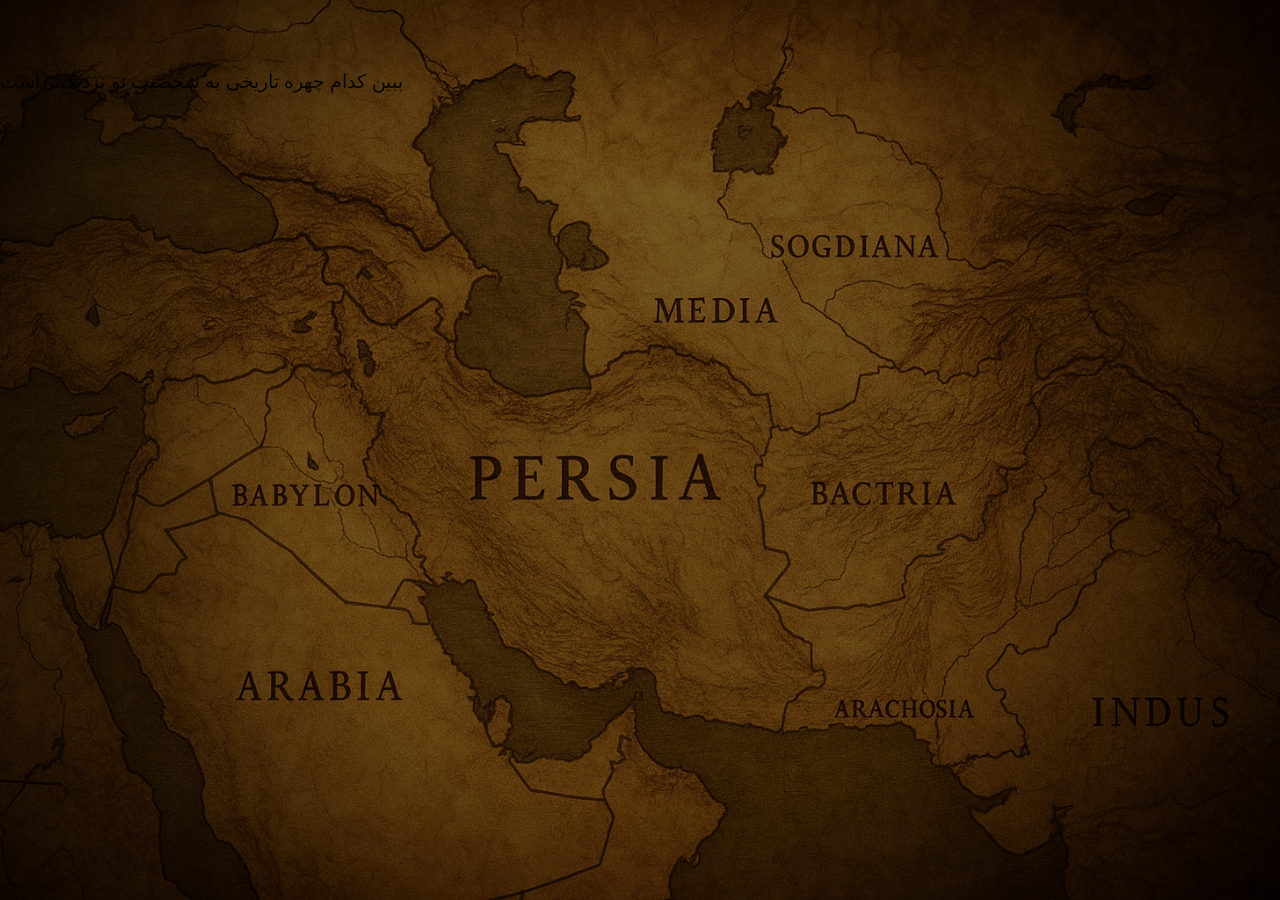
<file: index.html>
<!DOCTYPE html>
<html lang="fa">
<head>
<meta charset="UTF-8">
<meta name="viewport" content="width=device-width, initial-scale=1.0">
<title>تست فرمانروایان ایران</title>

<style>
/* ---------- GENERAL ---------- */
*{
  margin:0; padding:0; box-sizing:border-box;
  font-family: "Segoe UI", sans-serif;
}

body{
  background:#000;
  overflow:hidden;
}

/* ---------- MAP BACKGROUND ---------- */
.bg-map{
  position: fixed;
  inset:0;
  background-image: url("assets/map.png");
  background-size: cover;
  background-position: center;
  filter: brightness(.55) contrast(1.1) saturate(.9);
  z-index: 0;
  animation: zoomLoop 13s ease-in-out infinite;
}

/* Loop zoom animation */
@keyframes zoomLoop {
  0%   { transform: scale(1); }
  50%  { transform: scale(1.20); }
  100% { transform: scale(1); }
}

/* vignette */
.vignette{
  position: fixed;
  inset:0;
  background:
      radial-gradient(circle at center,
      rgba(0,0,0,0) 45%, rgba(0,0,0,0.65) 100%);
  z-index: 1;
  pointer-events:none;
}
  <header class="topbar">
  <div class="container-topbar">
    <img src="assets/logo.png" alt="لوگوی من" class="logo">
    <nav class="nav-links">
      <a href="#">خانه</a>
      <a href="#">درباره</a>
      <a href="#">تست</a>
      <a href="#">تماس</a>
    </nav>
  </div>
</header>


/* ---------- TITLE AREA ---------- */
.hero{
  position: fixed;
  top: 8vh;
  width: 100%;
  z-index: 3;
  text-align: center;
  color: #f3d9a2;
  text-shadow: 0 6px 22px rgba(0,0,0,.7);
  padding: 0 20px;
}

.hero h1{
  font-size: 3rem;
  margin-bottom: 14px;
}

.hero p{
  font-size:1.2rem;
  opacity:.9;
}

/* RESPONSIVE */
@media(max-width:768px){
  .hero h1{ font-size:2.2rem; }
}
</style>
</head>
<body>

<!-- BACKGROUND -->
<div class="bg-map"></div>
<div class="vignette"></div>

<!-- TITLE -->
<div class="hero">
  <h1>تست فرمانروایان ایران</h1>
  <p>ببین کدام چهره تاریخی به شخصیت تو نزدیک‌تر است</p>
</div>

</body>
</html>
</file>
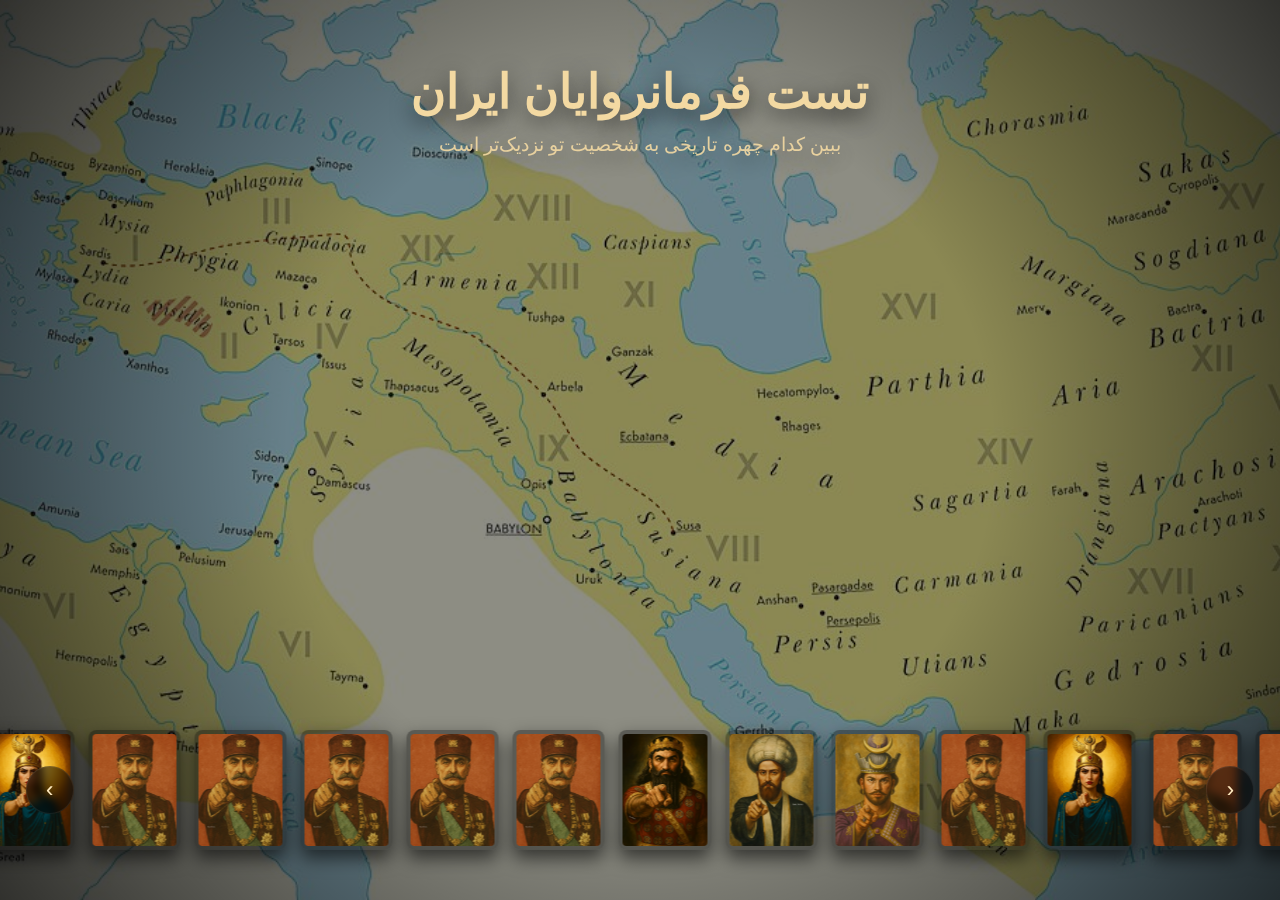
<file: project3/index.html>
<!DOCTYPE html>
<html lang="fa">
<head>
<meta charset="UTF-8">
<meta name="viewport" content="width=device-width, initial-scale=1.0">
<title>تست فرمانروایان ایران</title>

<style>
/* ---------- GENERAL ---------- */
*{
  margin:0; padding:0; box-sizing:border-box;
  font-family: "Segoe UI", sans-serif;
}

body{
  background:#000;
  overflow:hidden;
}

/* ---------- MAP BACKGROUND ---------- */
.bg-map{
  position: fixed;
  inset:0;
  background-image: url("assets/map.jpg");
  background-size: cover;
  background-position: center;
  filter: brightness(.55) contrast(1.1) saturate(.9);
  z-index: 0;
}

/* vignette */
.vignette{
  position: fixed;
  inset:0;
  background:
      radial-gradient(circle at center,
      rgba(0,0,0,0) 45%, rgba(0,0,0,0.65) 100%);
  z-index: 1;
  pointer-events:none;
}

/* ---------- TITLE AREA ---------- */
.hero{
  position: fixed;
  top: 7vh;
  width: 100%;
  z-index: 3;
  text-align: center;
  color: #f3d9a2;
  text-shadow: 0 6px 22px rgba(0,0,0,.7);
}

.hero h1{
  font-size: 3rem;
  margin-bottom: 14px;
}

.hero p{
  font-size:1.2rem;
  opacity:.9;
}

/* ---------- REEL SECTION ---------- */
.reel{
  position: fixed;
  bottom: 40px;
  left:0; right:0;
  height: 140px;    /* کوچیک‌تر شد */
  display:flex;
  align-items:center;
  justify-content:center;
  padding: 0 6vw;
  z-index:4;
}

/* ریل اصلی */
.reel-track{
  display: flex;
  gap: 14px;        /* فاصله کمتر */
  will-change: transform;
}

/* آیتم‌ها (عکس‌های پادشاه) */
.reel-item{
  height: 120px;     /* سایز ثابت */
  width: auto;
  object-fit: contain;
  border-radius: 8px;
  padding: 4px;
  background: rgba(0,0,0,0.35);
  box-shadow: 0 8px 18px rgba(0,0,0,0.6);
  transition: .3s;
}

.reel-item:hover{
  transform: translateY(-4px) scale(1.05);
  box-shadow: 0 16px 30px rgba(0,0,0,0.75);
}

.reel-item:hover{
  transform: translateY(-6px) scale(1.04);
  box-shadow: 0 20px 38px rgba(0,0,0,0.75);
}

/* ---------- BUTTONS ---------- */
.reel-btn{
  position: absolute;
  top:50%;
  transform:translateY(-50%);
  width:48px; height:48px;
  border-radius:50%;
  background: rgba(0,0,0,0.5);
  color:#ffebc1;
  border:1px solid rgba(255,255,255,0.07);
  cursor:pointer;
  z-index:5;
  font-size:22px;
  display:flex;
  align-items:center;
  justify-content:center;
  backdrop-filter: blur(4px);
}

.reel-btn.left{ left: 2vw; }
.reel-btn.right{ right:2vw; }

/* RESPONSIVE */
@media(max-width:768px){
  .hero h1{ font-size:2.2rem; }
  .reel{ height:26vh; }
}
</style>
</head>
<body>

<!-- BACKGROUND -->
<div class="bg-map"></div>
<div class="vignette"></div>

<!-- TITLE -->
<div class="hero">
  <h1>تست فرمانروایان ایران</h1>
  <p>ببین کدام چهره تاریخی به شخصیت تو نزدیک‌تر است</p>
</div>

<!-- REEL -->
<div class="reel">

  <button class="reel-btn left" id="reelPrev">‹</button>

  <div class="reel-track" id="reelTrack">
    <img class="reel-item" src="assets/king1.png">
    <img class="reel-item" src="assets/king2.png">
    <img class="reel-item" src="assets/king3.png">
    <img class="reel-item" src="assets/king4.png">
    <img class="reel-item" src="assets/king5.png">
    <img class="reel-item" src="assets/king6.png">
    <img class="reel-item" src="assets/king7.png">
    <img class="reel-item" src="assets/king8.png">
    <img class="reel-item" src="assets/king9.png">
    <img class="reel-item" src="assets/king10.png">
  </div>

  <button class="reel-btn right" id="reelNext">›</button>

</div>

<!-- JS -->
<script>
(function(){
  const track = document.getElementById("reelTrack");
  const prev = document.getElementById("reelPrev");
  const next = document.getElementById("reelNext");

  let speed = 38;
  let paused = false;
  let pos = 0;

  function duplicateIfNeeded(){
    const gap = parseFloat(getComputedStyle(track).gap);
    const items = [...track.children];
    const total = items.reduce((sum, el)=> sum + el.getBoundingClientRect().width + gap, 0);
    if(total < window.innerWidth * 1.8){
      items.forEach(el => track.appendChild(el.cloneNode(true)));
    }
  }
  duplicateIfNeeded();

  const gap = parseFloat(getComputedStyle(track).gap);

  function animate(){
    if(!paused){
      pos -= speed/60;
      const first = track.children[0];
      if(first){
        const w = first.getBoundingClientRect().width + gap;
        if(Math.abs(pos) >= w){
          pos += w;
          track.appendChild(first);
        }
      }
      track.style.transform = `translateX(${pos}px)`;
    }
    requestAnimationFrame(animate);
  }
  animate();

  track.addEventListener("mouseenter",()=>paused = true);
  track.addEventListener("mouseleave",()=>paused = false);

  prev.addEventListener("click",()=>{
    const items = track.children;
    if(items.length){
      const last = items[items.length-1];
      track.insertBefore(last, items[0]);
    }
  });

  next.addEventListener("click",()=>{
    const first = track.children[0];
    track.appendChild(first);
  });

})();
</script>

</body>
</html>
</file>
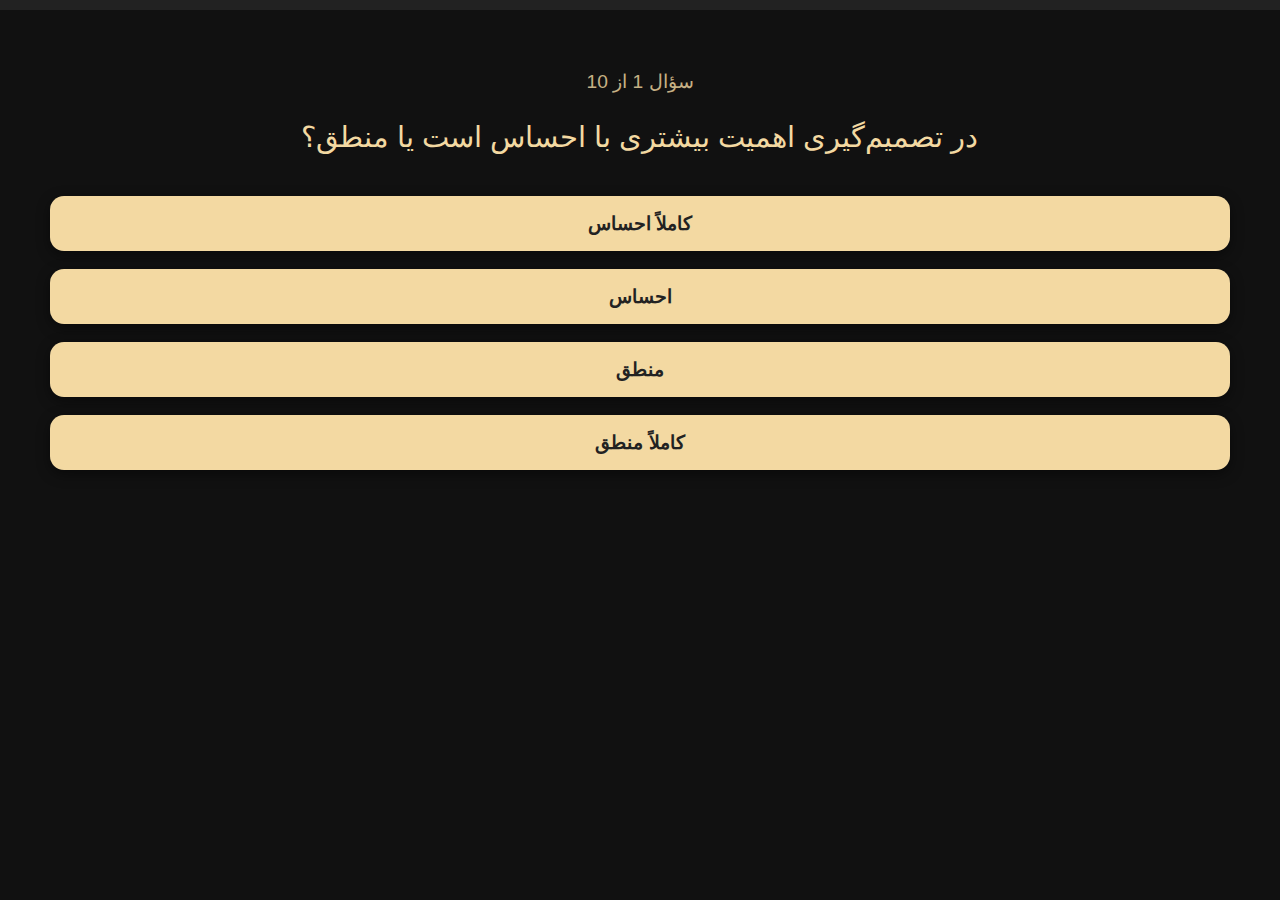
<file: questions.html>
<!DOCTYPE html>
<html lang="fa">
<head>
<meta charset="UTF-8">
<meta name="viewport" content="width=device-width, initial-scale=1.0">
<title>سوالات تست فرمانروایان ایران</title>

<style>
    body {
        margin: 0;
        background: #111;
        color: #f3d9a2;
        font-family: "Segoe UI", sans-serif;
        direction: rtl;
        overflow-x: hidden;
        text-align: center;
    }

    /* --- Progress Bar --- */
    .progress-container {
        width: 100%;
        background: #222;
        height: 10px;
        margin-top: 0;
    }
    .progress {
        height: 10px;
        width: 0%;
        background: #f3d9a2;
        transition: .3s;
    }

    /* --- Question Section --- */
    .question-box {
        margin-top: 60px;
        padding: 0 20px;
    }

    #q-number {
        font-size: 1.2rem;
        opacity: .8;
    }

    #question {
        font-size: 1.8rem;
        margin-top: 25px;
        line-height: 2.4rem;
    }

    /* --- Answers --- */
    .options {
        margin-top: 40px;
        display: flex;
        flex-direction: column;
        gap: 18px;
        padding: 0 30px;
    }

    .option {
        padding: 16px;
        background: #f3d9a2;
        color: #222;
        font-weight: bold;
        border-radius: 14px;
        cursor: pointer;
        box-shadow: 0 4px 14px rgba(0,0,0,.45);
        transition: .25s;
        font-size: 1.2rem;
    }

    .option:hover {
        transform: scale(1.03);
        background:#ffe9ba;
    }

    @media(max-width:600px){
        #question{ font-size:1.4rem; }
        .option{ font-size:1rem; padding:14px; }
    }
</style>
</head>

<body>

<!-- Progress Bar -->
<div class="progress-container">
    <div class="progress" id="progress"></div>
</div>

<!-- Question Box -->
<div class="question-box">
    <div id="q-number">سؤال 1 از 10</div>
    <div id="question">در تصمیم‌گیری اهمیت بیشتری با احساس است یا منطق؟</div>

    <!-- Options -->
    <div class="options">
        <div class="option" onclick="answer(3)">کاملاً احساس</div>
        <div class="option" onclick="answer(2)">احساس</div>
        <div class="option" onclick="answer(1)">منطق</div>
        <div class="option" onclick="answer(0)">کاملاً منطق</div>
    </div>
</div>

<script>
const questions = [
    "در تصمیم‌گیری اهمیت بیشتری با احساس است یا منطق؟",
    "آیا در مشکلات ترجیح می‌دهید خودتان تصمیم بگیرید یا مشورت کنید؟",
    "آیا اهداف بلندمدت برای شما مهم‌تر است یا نتایج سریع؟",
    "با ریسک‌پذیری چقدر موافقید؟",
    "در شرایط بحرانی آرام می‌مانید یا سریع واکنش نشان می‌دهید؟",
    "آیا نظم برای شما اولویت است یا خلاقیت؟",
    "در رهبری، سخت‌گیری بهتر است یا انعطاف؟",
    "آیا به سنت‌ها پایبندید یا نوآوری را ترجیح می‌دهید؟",
    "در کار گروهی بیشتر رهبر می‌شوید یا دنبال‌کننده؟",
    "قدرت و اقتدار مهم‌تر است یا محبوبیت؟"
];

let current = 0;
let total = questions.length;

function answer(val){
    // بعداً امتیازدهی اینجا ذخیره میشه

    current++;

    if(current >= total){
        location.href = "results.html"; 
        return;
    }

    document.getElementById("q-number").innerText = `سؤال ${current+1} از ${total}`;
    document.getElementById("question").innerText = questions[current];

    document.getElementById("progress").style.width = ((current)/total)*100 + "%";
}
</script>

</body>
</html>
</file>
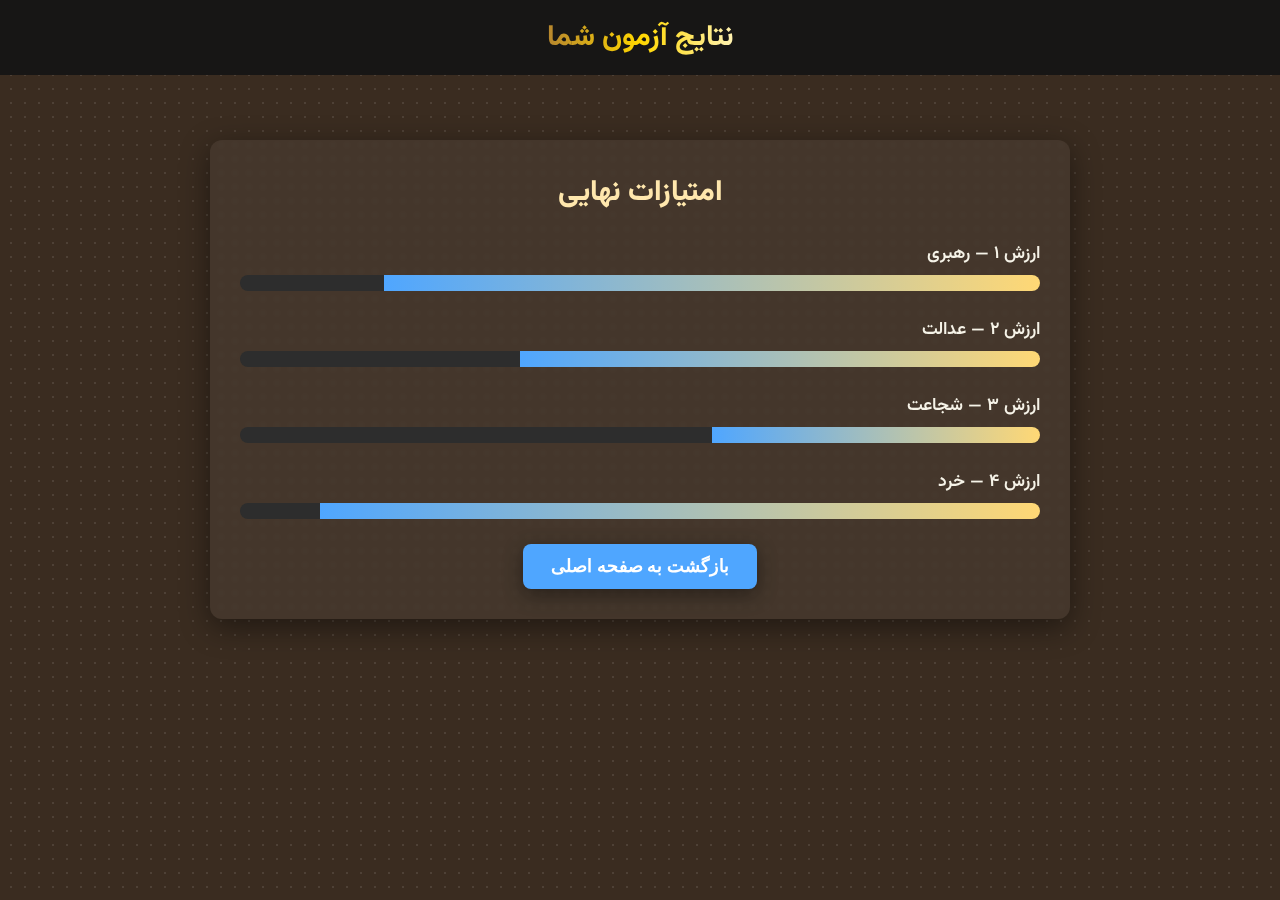
<file: result.html>
<!doctype html>
<html lang="fa" dir="rtl">
<head>
<meta charset="utf-8" />
<meta name="viewport" content="width=device-width, initial-scale=1" />
<title>نتایج آزمون</title>

<!-- فونت -->
<link href="https://fonts.googleapis.com/css2?family=Vazirmatn:wght@300;400;600;800&display=swap" rel="stylesheet">

<style>
/* RESET */
*{margin:0;padding:0;box-sizing:border-box}
body{
  font-family:'Vazirmatn',sans-serif;
  background:#3a2c20;
  color:#eee;
  overflow-x:hidden;
  direction:rtl;
  position:relative;
}

/* ذرات سفید */
body::before{
  content:"";
  position:fixed;
  inset:-50% -50% -50% -50%;
  background-image: radial-gradient(#fff 1px, transparent 1px);
  background-size: 14px 14px;
  opacity:0.10;
  animation: floatDots 60s linear infinite;
  z-index:0;
}
@keyframes floatDots{
  0%{transform:translate(0,0)}
  50%{transform:translate(-40px,-60px)}
  100%{transform:translate(0,0)}
}

/* هدر */
.top-bar{
  position:fixed;top:0;right:0;left:0;
  height:75px;background:rgba(20,20,20,.9);
  display:flex;align-items:center;justify-content:center;
  z-index:50;backdrop-filter:blur(6px)
}
.header-title{
  font-size:1.8rem;font-weight:800;
  background:linear-gradient(90deg,#b6862e,#ffd700,#fff2b2,#ffd700,#b6862e);
  background-size:200% 100%;
  -webkit-background-clip:text;
  -webkit-text-fill-color:transparent;
  animation:gold-slide 3s linear infinite
}
@keyframes gold-slide{0%{background-position:100%}100%{background-position:0}}

/* صفحه */
.container{
  max-width:900px;
  margin:120px auto 40px;
  padding:20px;
  position:relative;
  z-index:10;
}

/* کارت نتایج */
.result-card{
  background:rgba(255,255,255,0.05);
  border-radius:12px;
  padding:30px;
  box-shadow:0 8px 30px rgba(0,0,0,0.45);
  backdrop-filter:blur(2px);
  animation:fadeIn .7s ease;
}
@keyframes fadeIn{
  from{opacity:0;transform:translateY(20px)}
  to{opacity:1;transform:translateY(0)}
}

.result-title{
  font-size:1.8rem;
  margin-bottom:25px;
  color:#ffe7ad;
  font-weight:800;
  text-align:center;
}

/* آیتم نتایج */
.result-item{
  margin-bottom:25px;
}
.result-label{
  font-size:1.1rem;margin-bottom:8px;
  color:#f6f3e8;
  font-weight:600;
}
.result-bar-bg{
  width:100%;
  height:16px;
  background:#2d2d2d;
  border-radius:10px;
  overflow:hidden;
}
.result-bar-fill{
  height:100%;
  background:linear-gradient(90deg,#4fa6ff,#ffd875);
  width:0%;
  transition:1s ease;
}

/* دکمه */
.btn{
  padding:12px 28px;
  border:none;
  border-radius:8px;
  font-size:1.1rem;
  cursor:pointer;
  font-weight:600;
  color:#fff;
  background:#4fa6ff;
  box-shadow:0 6px 20px rgba(0,0,0,.4);
  margin:25px auto 0;
  display:block;
  transition:.2s;
}
.btn:hover{transform:translateY(-3px)}
</style>
</head>
<body>

<!-- Header -->
<header class="top-bar">
  <div class="header-title">نتایج آزمون شما</div>
</header>

<div class="container">

  <div class="result-card">

    <div class="result-title">امتیازات نهایی</div>

    <!-- Example result rows -->
    <div class="result-item">
      <div class="result-label">ارزش ۱ — رهبری</div>
      <div class="result-bar-bg"><div class="result-bar-fill" data-val="82"></div></div>
    </div>

    <div class="result-item">
      <div class="result-label">ارزش ۲ — عدالت</div>
      <div class="result-bar-bg"><div class="result-bar-fill" data-val="65"></div></div>
    </div>

    <div class="result-item">
      <div class="result-label">ارزش ۳ — شجاعت</div>
      <div class="result-bar-bg"><div class="result-bar-fill" data-val="41"></div></div>
    </div>

    <div class="result-item">
      <div class="result-label">ارزش ۴ — خرد</div>
      <div class="result-bar-bg"><div class="result-bar-fill" data-val="90"></div></div>
    </div>

    <button class="btn" onclick="window.location.href='index.html'">بازگشت به صفحه اصلی</button>

  </div>

</div>

<script>
// انیمیشن پر شدن نوارها
document.querySelectorAll(".result-bar-fill").forEach(bar=>{
  let v = bar.dataset.val;
  setTimeout(()=>{
    bar.style.width = v + "%";
  },300);
});
</script>

</body>
</html>
</file>
